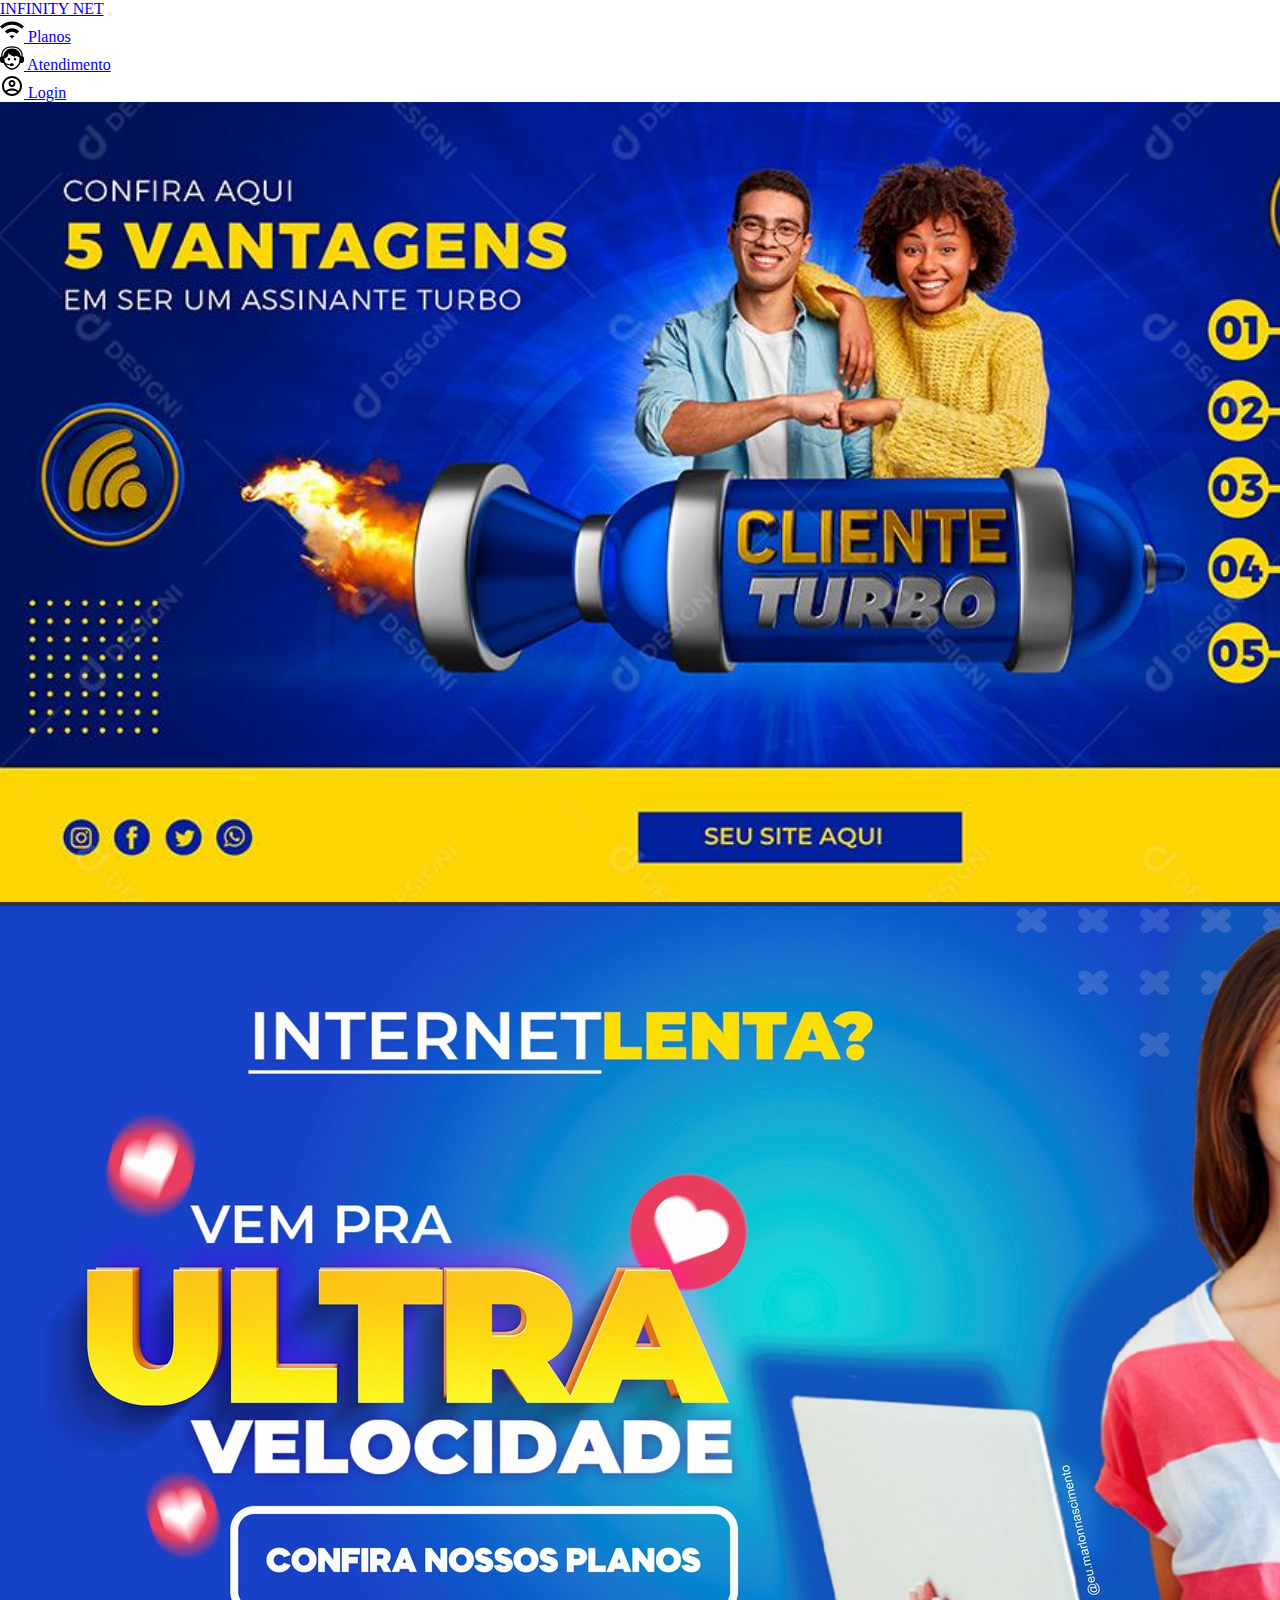
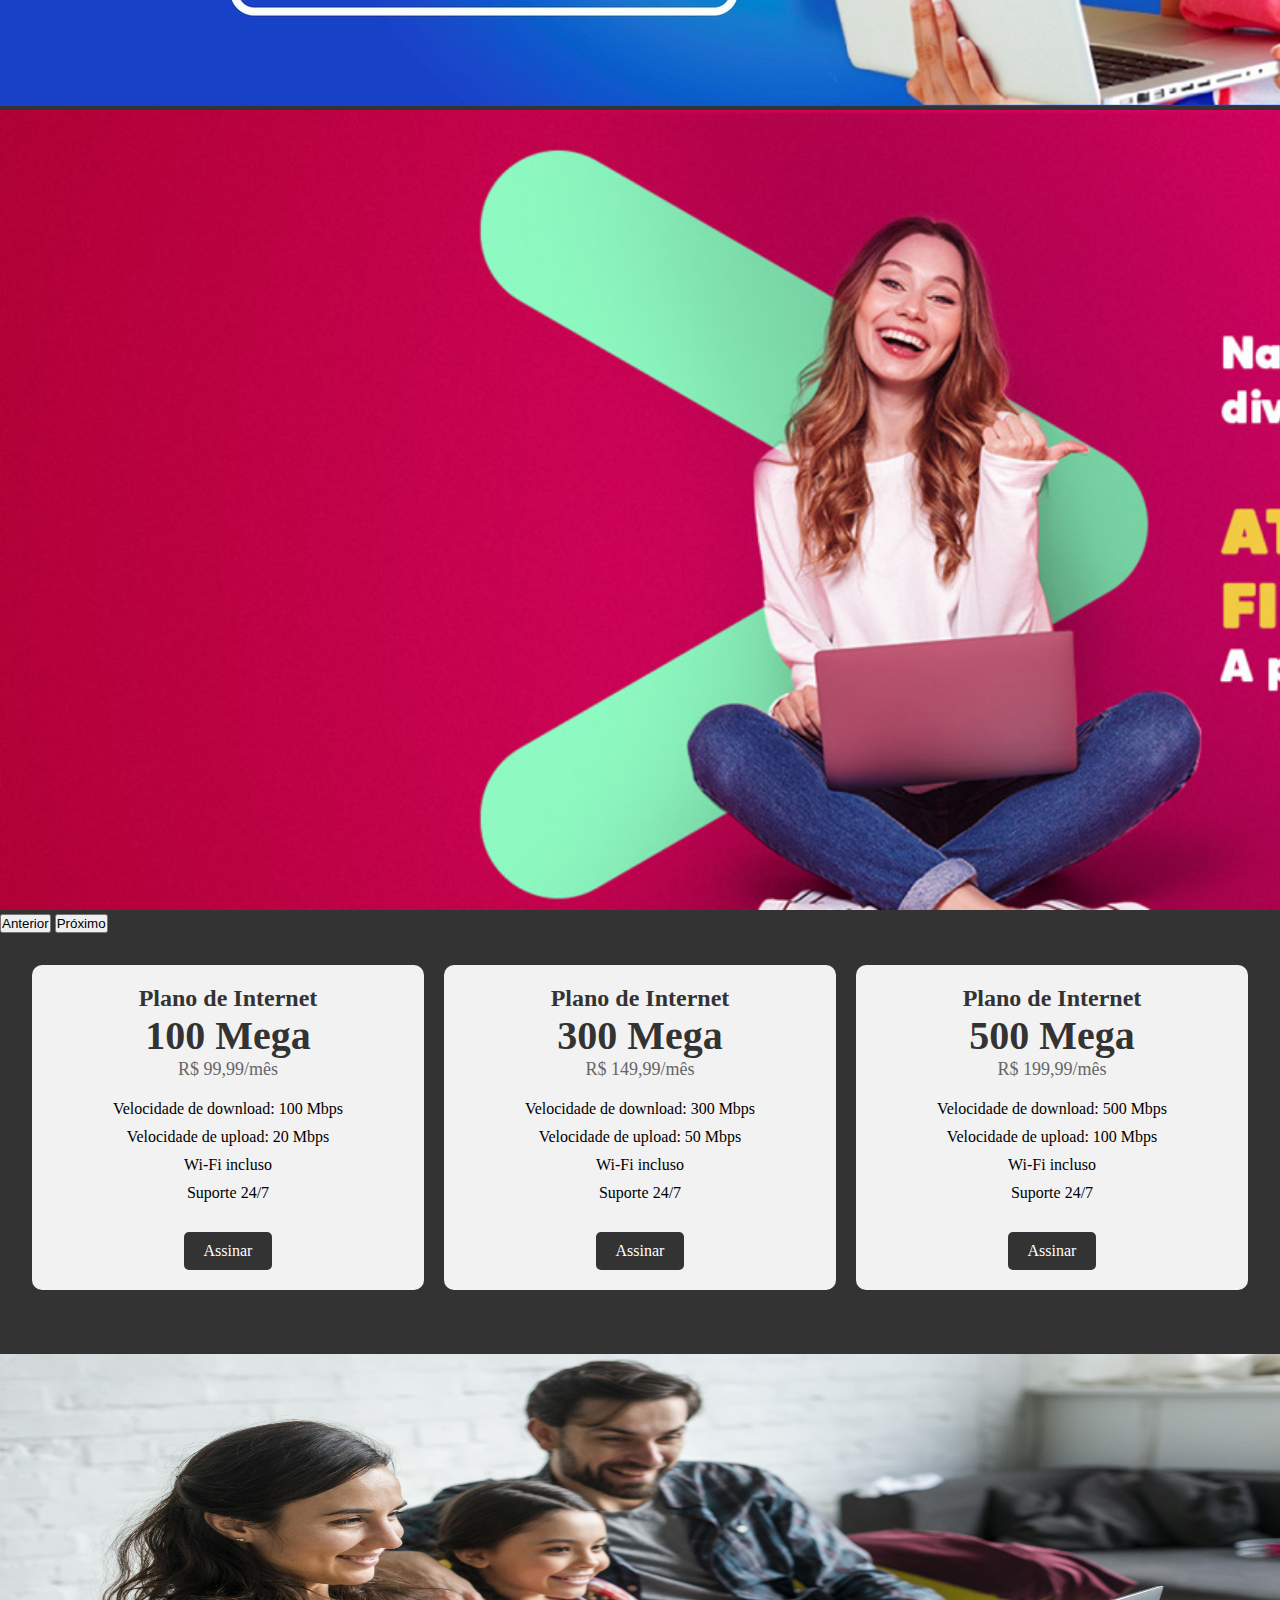
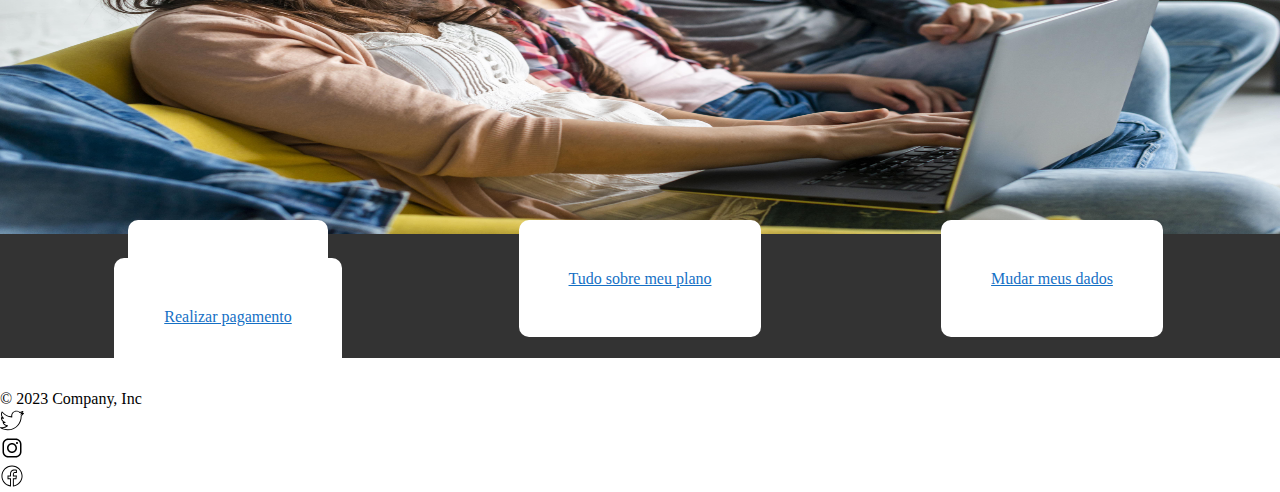
<file: index.html>
<!DOCTYPE html>
<html lang="pt-br">

<head>
    <meta charset="utf-8">
    <meta name="viewport" content="width=device-width, initial-scale=1">
    <meta http-equiv="X-UA-Compatible" content="IE=edge" />
    <title>INFINITY NET</title>
    <link rel="stylesheet" href="./css/index.css">
    <link href="https://cdn.jsdelivr.net/npm/bootstrap@5.3.0/dist/css/bootstrap.min.css" rel="stylesheet"
        integrity="sha384-9ndCyUaIbzAi2FUVXJi0CjmCapSmO7SnpJef0486qhLnuZ2cdeRhO02iuK6FUUVM" crossorigin="anonymous">
    <script src="https://cdn.jsdelivr.net/npm/bootstrap@5.3.0/dist/js/bootstrap.bundle.min.js"
        integrity="sha384-geWF76RCwLtnZ8qwWowPQNguL3RmwHVBC9FhGdlKrxdiJJigb/j/68SIy3Te4Bkz" crossorigin="anonymous">
    </script>
</head>

<body>
    <header>
        <nav class="navbar navbar-expand-lg bg-body-tertiary">
            <div class="container-fluid">
                <a class="navbar-brand" href="index.html">INFINITY NET</a>
                <button class="navbar-toggler" type="button" data-bs-toggle="collapse" data-bs-target="#navbarText"
                    aria-controls="navbarText" aria-expanded="false" aria-label="Toggle navigation">
                    <span class="navbar-toggler-icon"></span>
                </button>
                <div class="collapse navbar-collapse justify-content-end" id="navbarText">
                    <ul class="navbar-nav">
                        <li class="nav-item m-2">
                            <a class="nav-link" aria-current="page" href="#planos">
                                <img src="images/wifi-icon.svg" width="24" alt="Planos">
                                Planos
                            </a>
                        </li>
                        <li class="nav-item m-2">
                            <a class="nav-link" href="atendimento.html">
                                <img src="images/atendimento-icon.svg" width="24" alt="Atendimento">
                                Atendimento
                            </a>
                        </li>
                        <li class="nav-item m-2">
                            <a class="nav-link" href="login.html">
                                <img src="images/person-icon.svg" width="24" alt="Login">
                                Login
                            </a>
                        </li>
                    </ul>
                </div>
        </nav>
    </header>
    <main>
        <div id="carouselExampleSlidesOnly" class="carousel slide" data-bs-ride="carousel">
            <div class="carousel-inner">
                <div class="carousel-item active" data-bs-interval="4500">
                    <img src="images/teste1.jpg" class="d-block w-100" alt="...">
                </div>
                <div class="carousel-item" data-bs-interval="4500">
                    <img src="images/teste2.jpg" class="d-block w-100" alt="...">
                </div>
                <div class="carousel-item" data-bs-interval="4500">
                    <img src="images/teste3.jpg" class="d-block w-100" alt="...">
                </div>
            </div>
            <button class="carousel-control-prev" type="button" data-bs-target="#carouselExampleSlidesOnly"
                data-bs-slide="prev">
                <span class="carousel-control-prev-icon" aria-hidden="true"></span>
                <span class="visually-hidden">Anterior</span>
            </button>
            <button class="carousel-control-next" type="button" data-bs-target="#carouselExampleSlidesOnly"
                data-bs-slide="next">
                <span class="carousel-control-next-icon" aria-hidden="true"></span>
                <span class="visually-hidden">Próximo</span>
            </button>
        </div>

        <div id="planos" class="pricing-cards">
            <div class="pricing-card">
                <h2>Plano de Internet</h2>
                <h3>100 Mega</h3>
                <p>R$ 99,99/mês</p>
                <ul>
                    <li>Velocidade de download: 100 Mbps</li>
                    <li>Velocidade de upload: 20 Mbps</li>
                    <li>Wi-Fi incluso</li>
                    <li>Suporte 24/7</li>
                </ul>
                <a href="#" class="btn">Assinar</a>
            </div>

            <div class="pricing-card">
                <h2>Plano de Internet</h2>
                <h3>300 Mega</h3>
                <p>R$ 149,99/mês</p>
                <ul>
                    <li>Velocidade de download: 300 Mbps</li>
                    <li>Velocidade de upload: 50 Mbps</li>
                    <li>Wi-Fi incluso</li>
                    <li>Suporte 24/7</li>
                </ul>
                <a href="#" class="btn">Assinar</a>
            </div>

            <div class="pricing-card">
                <h2>Plano de Internet</h2>
                <h3>500 Mega</h3>
                <p>R$ 199,99/mês</p>
                <ul>
                    <li>Velocidade de download: 500 Mbps</li>
                    <li>Velocidade de upload: 100 Mbps</li>
                    <li>Wi-Fi incluso</li>
                    <li>Suporte 24/7</li>
                </ul>
                <a href="#" class="btn">Assinar</a>
            </div>
        </div>

        <div class="banner">
            <img src="images/index-image.jpg" alt="...">
        </div>

        <div class="options">
            <div class="option">
                <a href="#" class="btn">2ª via do boleto</a>
            </div>

            <div class="option">
                <a href="#" class="btn">Tudo sobre meu plano</a>
            </div>

            <div class="option">
                <a href="#" class="btn">Mudar meus dados</a>
            </div>

            <div class="option">
                <a href="#" class="btn">Realizar pagamento</a>
            </div>
        </div>

    </main>
    <div class="container">
        <footer class="d-flex flex-wrap justify-content-between align-items-center py-3 my-4 border-top">
            <div class="col-md-4 d-flex align-items-center">
                <span class="mb-3 mb-md-0 text-body-secondary">&copy; 2023 Company, Inc</span>
            </div>

            <ul class="nav col-md-4 justify-content-end list-unstyled d-flex">
                <li class="ms-3"><a class="text-body-secondary" href="#"><img class="bi" width="24" height="24"
                            src="images/twitter-icon.svg" /></a></li>
                <li class="ms-3"><a class="text-body-secondary" href="#"><img class="bi" width="24" height="24"
                            src="images/instagram-icon.svg" /></a></li>
                <li class="ms-3"><a class="text-body-secondary" href="#"><img class="bi" width="24" height="24"
                            src="images/facebook-icon.svg" /></a></li>
            </ul>
        </footer>
    </div>
</body>

</html>
</file>
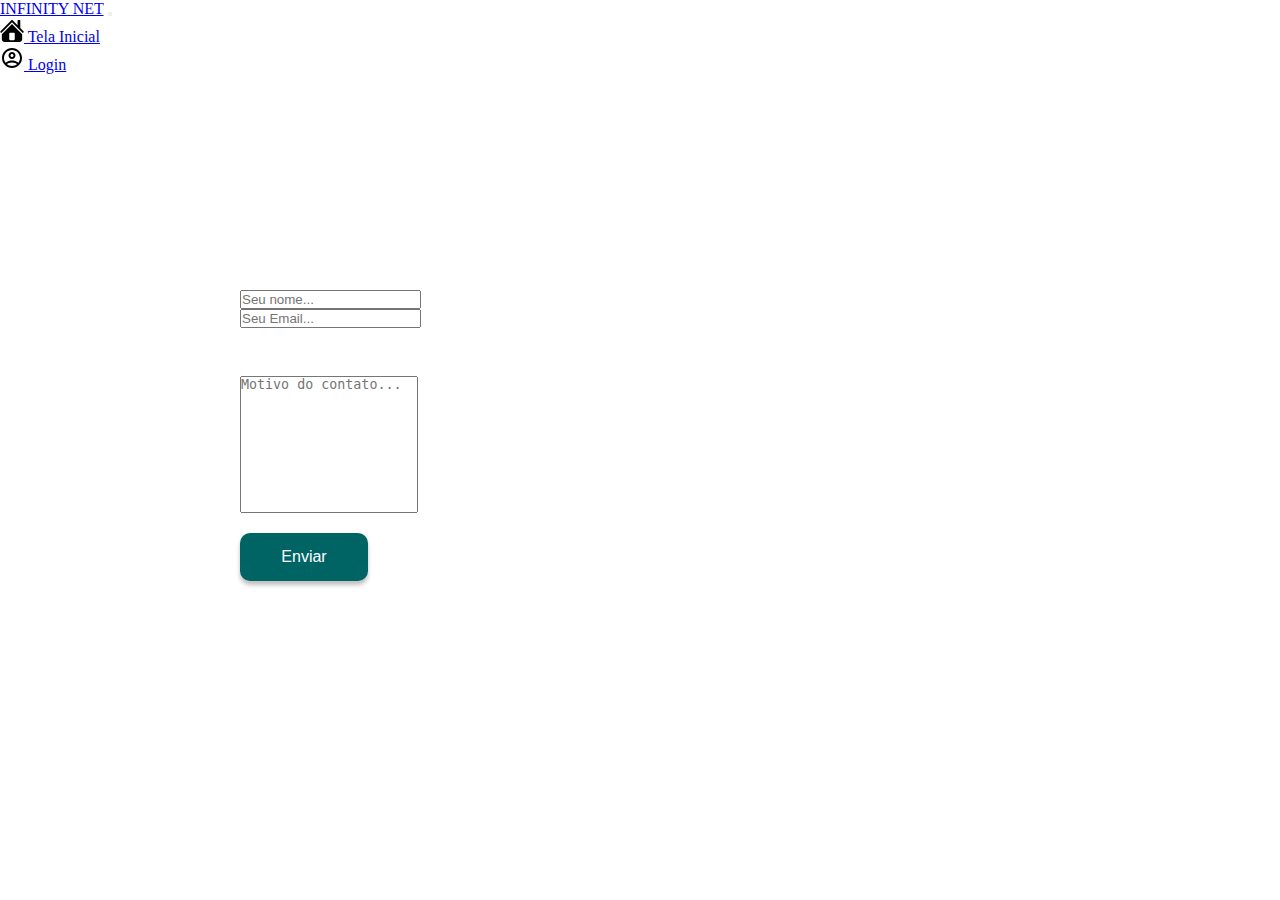
<file: atendimento.html>
<!DOCTYPE html>
<html lang="pt-br">
<head>
    <meta charset="UTF-8">
    <meta name="viewport" content="width=device-width, initial-scale=1.0">
    <title>INFINITY NET</title>
    <link href="https://cdn.jsdelivr.net/npm/bootstrap@5.3.0/dist/css/bootstrap.min.css" rel="stylesheet"
        integrity="sha384-9ndCyUaIbzAi2FUVXJi0CjmCapSmO7SnpJef0486qhLnuZ2cdeRhO02iuK6FUUVM" crossorigin="anonymous">
    <link rel="stylesheet" href="./css/atendimento.css">
</head>

<body>
    <header>
        <nav class="navbar navbar-expand-lg bg-body-tertiary">
            <div class="container-fluid">
                <a class="navbar-brand" href="index.html">INFINITY NET</a>
                <button class="navbar-toggler" type="button" data-bs-toggle="collapse" data-bs-target="#navbarText"
                    aria-controls="navbarText" aria-expanded="false" aria-label="Toggle navigation">
                    <span class="navbar-toggler-icon"></span>
                </button>
                <div class="collapse navbar-collapse justify-content-end" id="navbarText">
                    <ul class="navbar-nav">
                        <li class="nav-item m-2">
                            <a class="nav-link" aria-current="page" href="index.html">
                                <img src="images/home.svg" width="24" alt="Tela Inicial">
                                Tela Inicial
                            </a>
                        </li>
                        <li class="nav-item m-2">
                            <a class="nav-link" href="login.html">
                                <img src="images/person-icon.svg" width="24" alt="Login">
                                Login
                            </a>
                        </li>
                    </ul>
                </div>
        </nav>
    </header>
    <main>
        <div class="container">
            <div id="div_form">
                <form name="form_atendimento" id="form_atendimento" action="atendimento_email.php" method="POST">
                    <div class="row">
                        <div class="col">
                            <input type="text" name="nome" class="form-control" placeholder="Seu nome..." aria-label="name" minlength="10" maxlength="60" required>
                        </div>
                        <div class="col">
                            <input type="email" name="email" class="form-control" placeholder="Seu Email..." aria-label="Email" minlength="10" maxlength="60" required>
                        </div>
                        <div class="mb-3">
                            <textarea class="form-control" name="assunto" id="assunto"
                                placeholder="Motivo do contato..." id="exampleFormControlTextarea1" rows="9" required></textarea>
                        </div>
                        <div id="input_button">
                            <input type="submit" id="submit" name="submit" value="Enviar">
                        </div>
                    </div>
                </form>
            </div>
        </div>
    </main>
    <script src="https://cdn.jsdelivr.net/npm/bootstrap@5.3.0/dist/js/bootstrap.bundle.min.js"
        integrity="sha384-geWF76RCwLtnZ8qwWowPQNguL3RmwHVBC9FhGdlKrxdiJJigb/j/68SIy3Te4Bkz" crossorigin="anonymous">
    </script>
</body>

</html>
</file>
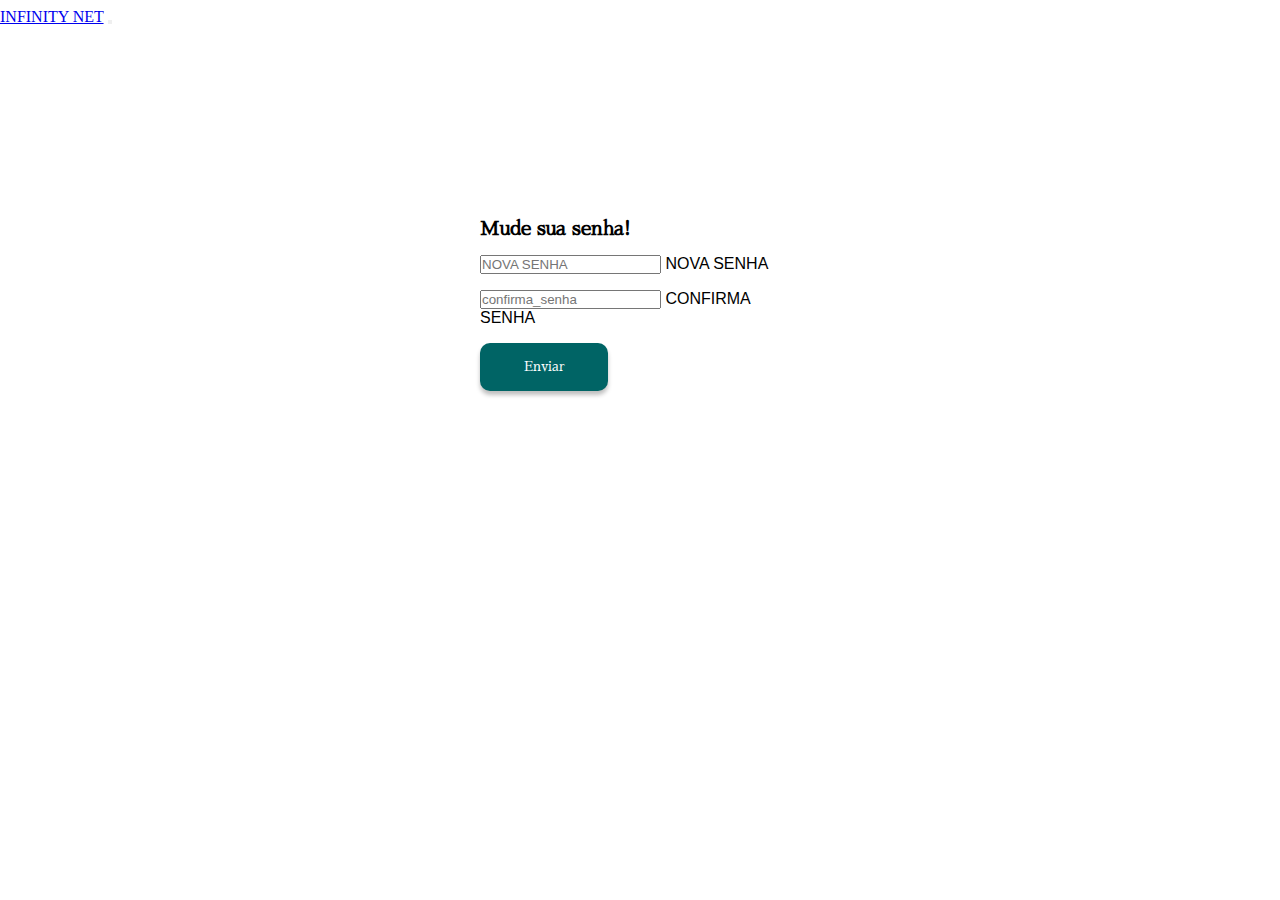
<file: recuperando.html>
<!DOCTYPE html>
<html lang="pt-br">
<head>
    <meta charset="UTF-8">
    <meta name="viewport" content="width=device-width, initial-scale=1.0">
    <title>INFINITY NET</title>
    <link href="https://cdn.jsdelivr.net/npm/bootstrap@5.3.0/dist/css/bootstrap.min.css" rel="stylesheet"
        integrity="sha384-9ndCyUaIbzAi2FUVXJi0CjmCapSmO7SnpJef0486qhLnuZ2cdeRhO02iuK6FUUVM" crossorigin="anonymous">
    <link rel="stylesheet" href="./css/recuperando.css">
</head>
<body>
    <header>
        <nav class="navbar navbar-expand-lg bg-body-tertiary">
            <div class="container-fluid">
                <a class="navbar-brand" href="index.html">INFINITY NET</a>
                <button class="navbar-toggler" type="button" data-bs-toggle="collapse" data-bs-target="#navbarText"
                    aria-controls="navbarText" aria-expanded="false" aria-label="Toggle navigation">
                    <span class="navbar-toggler-icon"></span>
                </button>
        </nav>
    </header>
    <main>
        <div class="container">
            <div id="div_form">
                <form name="form_recuperando" id="form_recuperando" action="recuperando.php" method="POST">
                    <div class="text-center">
                        <h3>Mude sua senha!</h3>
                    </div>
                        <div class="col-mb-5">
                            <input type="hidden" name="email" class="form-control" value="<?php echo $_GET['email']; ?>" required>
                        </div>
                        <div class="col-mb-5 form-floating">
                            <input type="password" class="form-control" id="floatingInput2" name="senha"
                                placeholder="NOVA SENHA" minlength="8" required>
                                <label for="floatingInput2">NOVA SENHA</label>
                    </div>
                        <div class="col-mb-5 form-floating">
                            <input type="password" class="form-control" id="floatingInput3" name="confirma_senha"
                                placeholder="confirma_senha" minlength="8" required>
                                <label for="floatingInput3">CONFIRMA SENHA</label>
                    </div>
                        <div id="input_submit" class="text-center">
                            <input type="submit" id="submit" name="submit" value="Enviar">
                        </div>
                    </div>
                </form>
            </div>
        </div>
    </main>
    <script src="https://cdn.jsdelivr.net/npm/bootstrap@5.3.0/dist/js/bootstrap.bundle.min.js"
        integrity="sha384-geWF76RCwLtnZ8qwWowPQNguL3RmwHVBC9FhGdlKrxdiJJigb/j/68SIy3Te4Bkz" crossorigin="anonymous">
    </script>
</body>
</html>
</file>
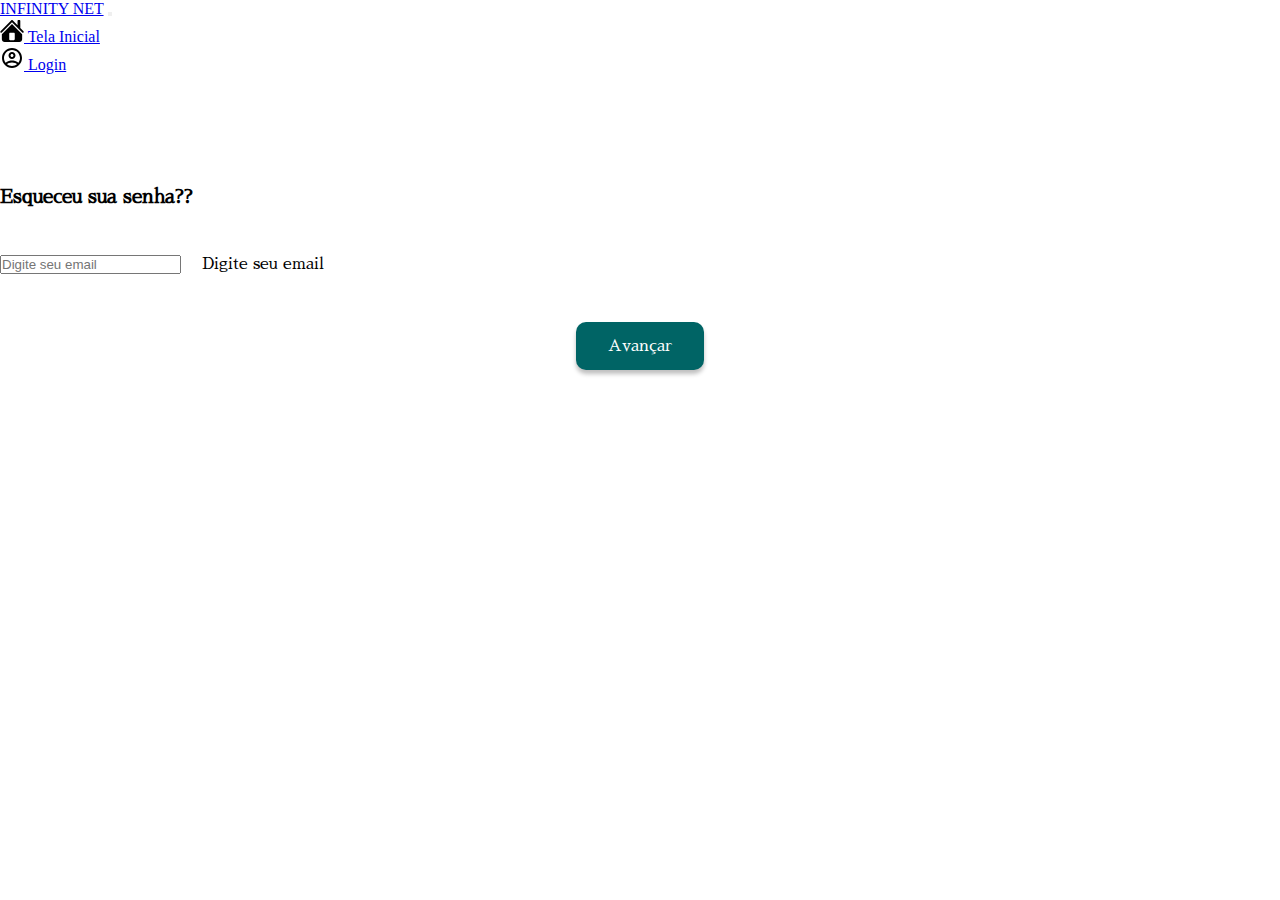
<file: recuperar.html>
<!DOCTYPE html>
<html lang="pt-br">

<head>
    <meta charset="UTF-8">
    <meta name="viewport" content="width=device-width, initial-scale=1.0">
    <title>INFINITY NET</title>
    <link rel="stylesheet" href="./css/recuperar.css">
    <link href="https://cdn.jsdelivr.net/npm/bootstrap@5.3.0/dist/css/bootstrap.min.css" rel="stylesheet"
        integrity="sha384-9ndCyUaIbzAi2FUVXJi0CjmCapSmO7SnpJef0486qhLnuZ2cdeRhO02iuK6FUUVM" crossorigin="anonymous">
</head>

<body>
    <header>
        <nav class="navbar navbar-expand-lg bg-body-tertiary">
            <div class="container-fluid">
                <a class="navbar-brand" href="index.html">INFINITY NET</a>
                <button class="navbar-toggler" type="button" data-bs-toggle="collapse" data-bs-target="#navbarText"
                    aria-controls="navbarText" aria-expanded="false" aria-label="Toggle navigation">
                    <span class="navbar-toggler-icon"></span>
                </button>
                <div class="collapse navbar-collapse justify-content-end" id="navbarText">
                    <ul class="navbar-nav">
                        <li class="nav-item m-2">
                            <a class="nav-link" aria-current="page" href="index.html">
                                <img src="images/home.svg" width="24" alt="Tela Inicial">
                                Tela Inicial
                            </a>
                        </li>
                        <li class="nav-item m-2">
                            <a class="nav-link" href="login.html">
                                <img src="images/person-icon.svg" width="24" alt="Login">
                                Login
                            </a>
                        </li>
                    </ul>
                </div>
        </nav>
    </header>
    <main>
        <div class="container">
            <div id="div_form">
                <form name="form_recuperar" id="form_recuperar" action="recuperar.php" method="POST">
                    <div class="text-center">
                        <h3>Esqueceu sua senha??</h3>
                    </div>
                    <div class="row mb-5 text-center justify-content-center">
                        <div class="col-sm-5 form-floating">
                            <input type="email" class="form-control" name="email" id="floatingInput" placeholder="Digite seu email" minlength="11" maxlength="60" autocomplete="off" required>
                            <label for="floatingInput">Digite seu email</label>
                        </div>
                    </div>
                    <div id="input-submit">
                        <input type="submit" id="submit" name="submit" value="Avançar">
                    </div>
                </form>
            </div>
        </div>
    </main>
    <script src="https://cdn.jsdelivr.net/npm/bootstrap@5.3.0/dist/js/bootstrap.bundle.min.js"
        integrity="sha384-geWF76RCwLtnZ8qwWowPQNguL3RmwHVBC9FhGdlKrxdiJJigb/j/68SIy3Te4Bkz" crossorigin="anonymous">
    </script>
</body>

</html>
</file>
<file: css/index.css>
*{
    box-sizing: border-box;
    margin: 0;
    padding: 0;
    outline: 0;
}

main{
    background-color: #333;
    height: 100%;
    width: 100%;
}

.carousel-item img{
    height: 50rem;
}

.pricing-cards, .options {
    display: grid;
    grid-template-columns: repeat(auto-fit, minmax(300px, 1fr));
    gap: 20px;
    margin: 2rem;
    padding-bottom: 2rem;
  }
  
  .pricing-card {
    background-color: #f2f2f2;
    padding: 20px;
    text-align: center;
    border-radius: 10px;
  }
  
  .pricing-card h2 {
    font-size: 24px;
    color: #333;
    margin-top: 0;
  }
  
  .pricing-card h3 {
    font-size: 40px;
    color: #333;
  }
  
  .pricing-card p {
    font-size: 18px;
    color: #666;
  }
  
  .pricing-card ul {
    list-style: none;
    padding: 0;
    margin-top: 20px;
  }
  
  .pricing-card li {
    margin-bottom: 10px;
  }
  
  .pricing-card .btn {
    display: inline-block;
    background-color: #333;
    color: #fff;
    padding: 10px 20px;
    text-decoration: none;
    border-radius: 5px;
    margin-top: 20px;
    transition: background-color 0.3s ease;
  }
  
  .pricing-card .btn:hover {
    background-color: #555;
    color: #ffffffde;
  }

  .banner img{
    height: 30rem;
    width: 100%;
  }

  .options{
    text-align: center;
  }

  .option a{
    width: 200px;
    padding: 50px;
    border-radius: 10px;
    background-color: #fff !important;
    color: #1570c5 !important;
  }

  @media screen and (max-width: 768px) {
    .pricing-cards {
      grid-template-columns: 1fr;
    }
  }
</file>
<file: css/atendimento.css>
@import url('https://fonts.googleapis.com/css2?family=Sawarabi+Mincho&display=swap');

*{
    margin:0;
    padding:0;
}

main{
    height: 100%;
    width: 100%;
    font-family: 'Sawarabi Mincho', serif;
}

#div_form{
    position: absolute;
    top: 50%;
    left: 50%;
    transform: translateY(-50%) translateX(-50%);
}

form{
    width: 50rem;
    height: 20rem;
}

input[type="text"]:focus,input[type="email"]:focus,textarea:focus{
    box-shadow: none !important;
    border: 1px solid gray !important;
}

#submit{
    background: #006465;
    color:#fff;
    width: 8rem;
    height: 3rem;
    border-radius: 10px;
    box-shadow: 0px 4px 4px rgba(0, 0, 0, 0.25);
    border: none;
    font-size: 16px;
}

textarea{
    resize: none;
    margin-top: 3rem;
    margin-bottom: 1rem;
}

@media only screen and (max-width: 768px) {
    #div_form {
        width: 90%; /* Reduza a largura do formulário para melhor se adequar a telas menores */
        height: auto; /* Permita que a altura do formulário seja ajustada automaticamente */
        margin-top: 2rem;
    }
    form {
        width: 100%; /* Ajuste a largura do formulário para preencher a largura disponível */
        height: auto; /* Permita que a altura do formulário seja ajustada automaticamente */
    }

}
</file>
<file: css/recuperando.css>
@import url('https://fonts.googleapis.com/css2?family=Sawarabi+Mincho&display=swap');
*{
    margin: 0;
    padding: 0;
}

#div_form{
    justify-content: center;
    display: flex;
    margin-top: 8rem;   
}

h3{
    margin-bottom: 1rem;
    font-family: 'Sawarabi Mincho', serif;  
}

.col-mb-5{
    width: 20rem;
    margin-top: 0.5rem;
    margin-bottom: 1rem;
    font-family:'Gill Sans', 'Gill Sans MT', Calibri, 'Trebuchet MS', sans-serif;
}

label{
    font-size:16px;
}

#submit{
    background: #006465;
    color:#fff;
    width: 8rem;
    height: 3rem;
    border-radius: 10px;
    box-shadow: 0px 4px 4px rgba(0, 0, 0, 0.25);
    border: none;
    font-family: 'Sawarabi Mincho', serif;  
}

input[type=password]:focus{
    box-shadow: none !important;
    border: 1px solid gray;
}

.navbar{
    padding-top: 8px !important;
    padding-bottom: 8px !important;
    height: 4.6rem !important;
}
</file>
<file: css/recuperar.css>
@import url('https://fonts.googleapis.com/css2?family=Sawarabi+Mincho&display=swap');
*{
    margin:0;
    padding: 0;
}

#div_form{
    margin-top:7rem;
}

.text-center{
    margin-bottom: 3rem;
    font-family: 'Sawarabi Mincho', serif;
}

#input-submit{
    display:flex;
    justify-content: center;
    margin-top: 3rem;
}

label{
    margin-left: 1rem;
}

#submit{
    background: #006465;
    color:#fff;
    width: 8rem;
    height: 3rem;
    border-radius: 10px;
    box-shadow: 0px 4px 4px rgba(0, 0, 0, 0.25);
    border: none;
    font-size: 16px;
    font-family: 'Sawarabi Mincho', serif;  
}

input[type=email]:focus{
    box-shadow: none !important;
    border: 1px solid gray;
}
</file>
